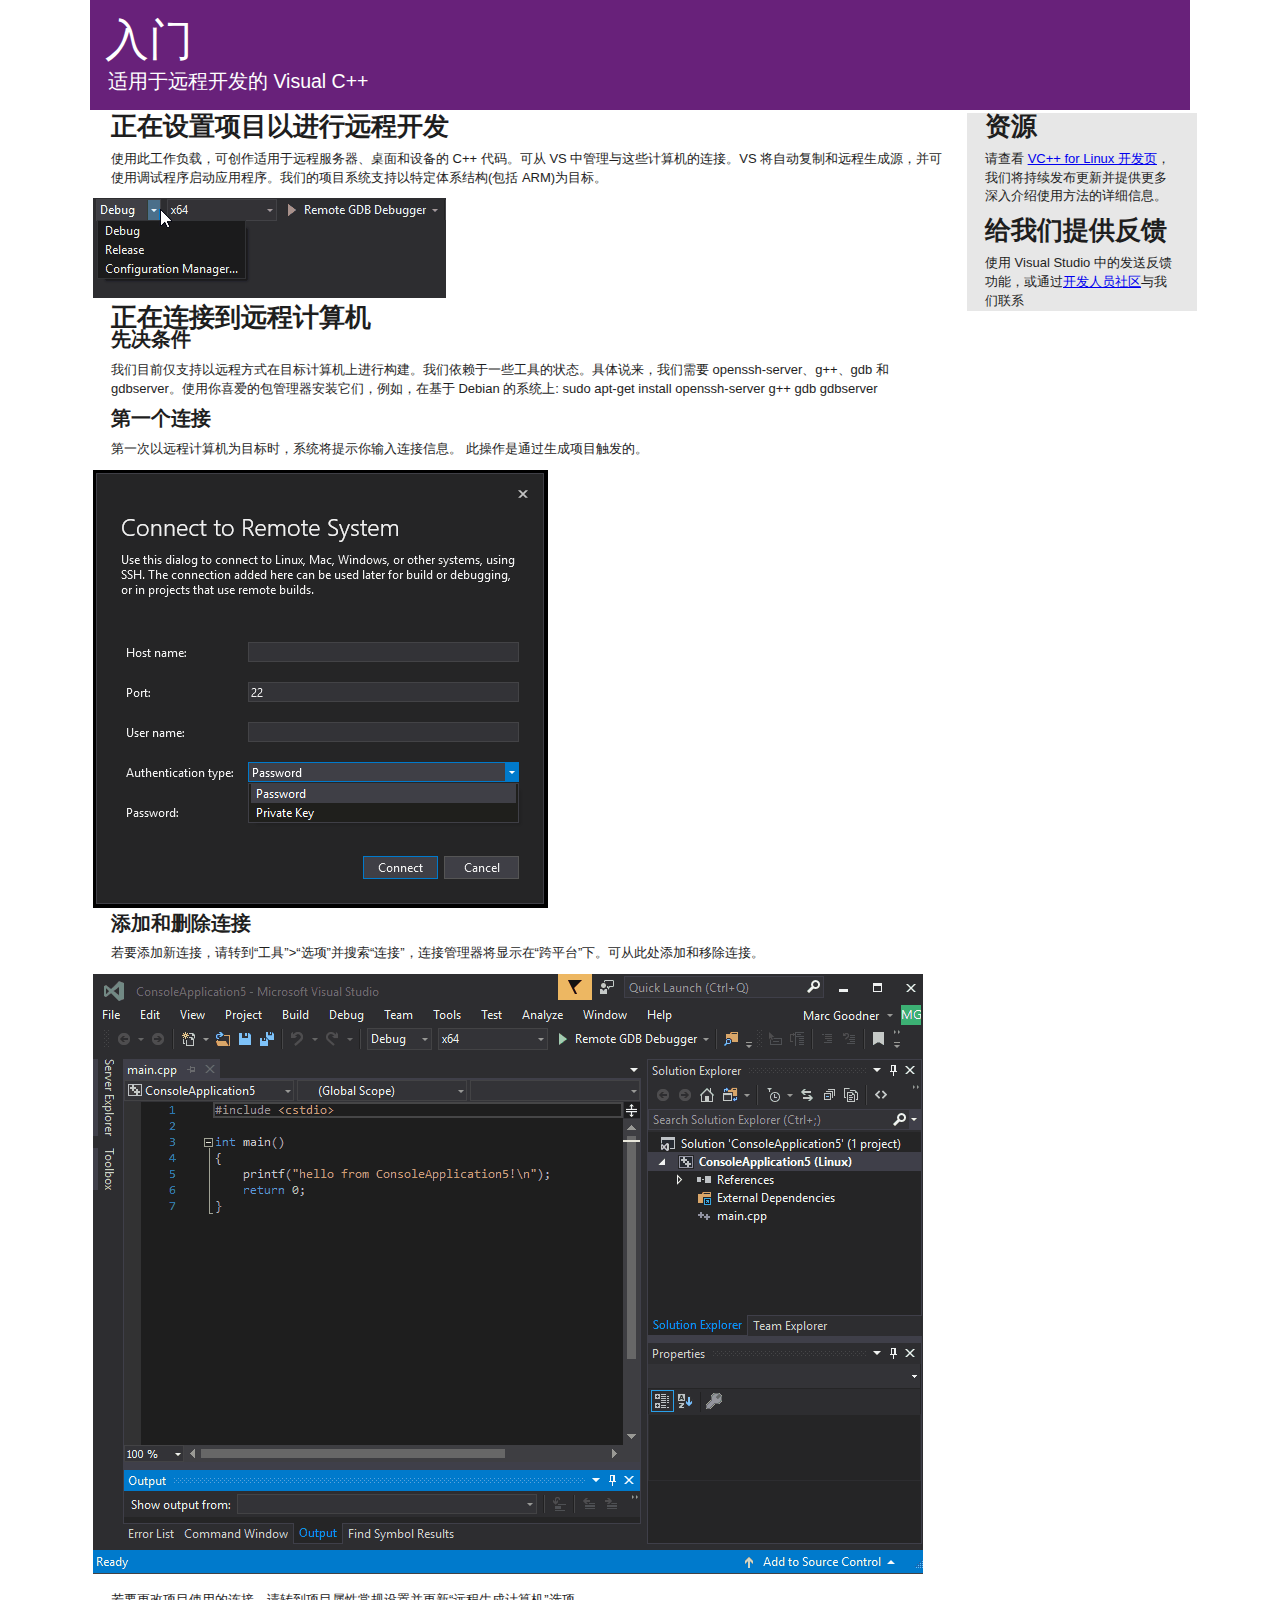
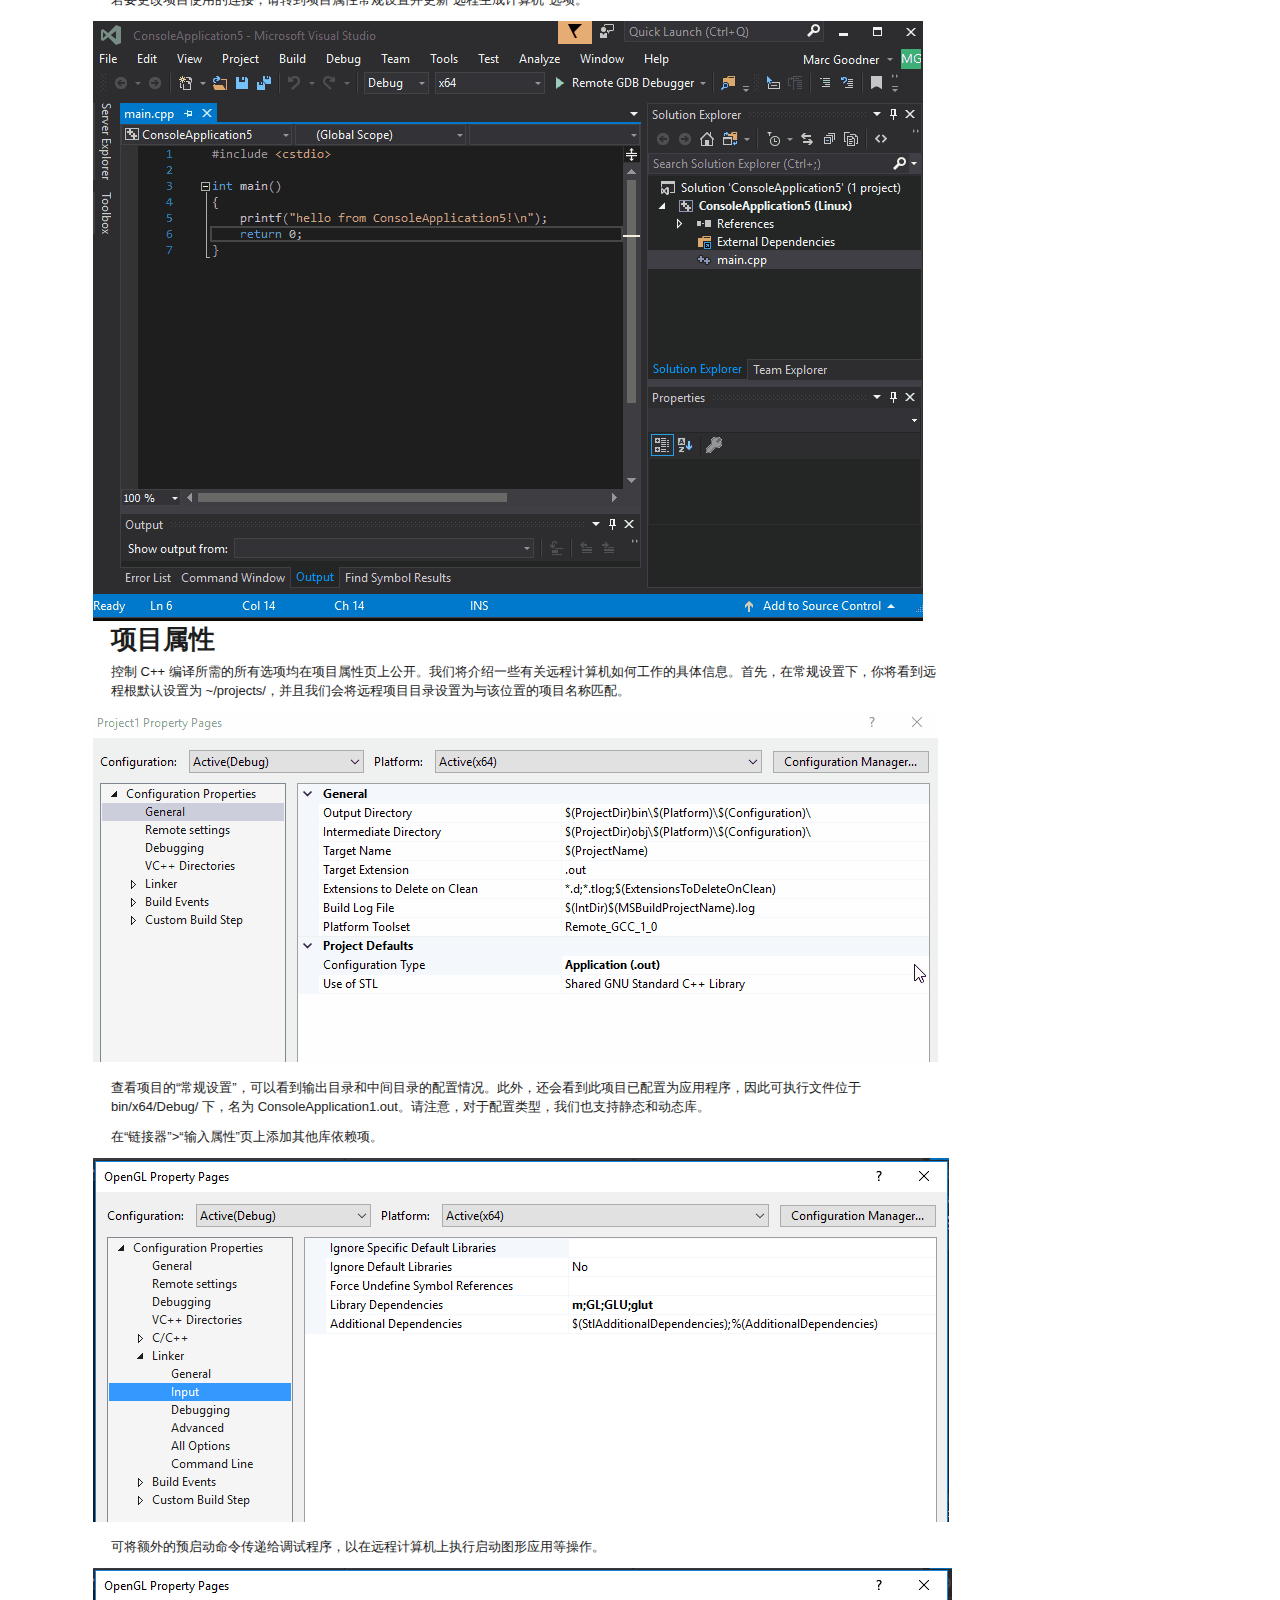
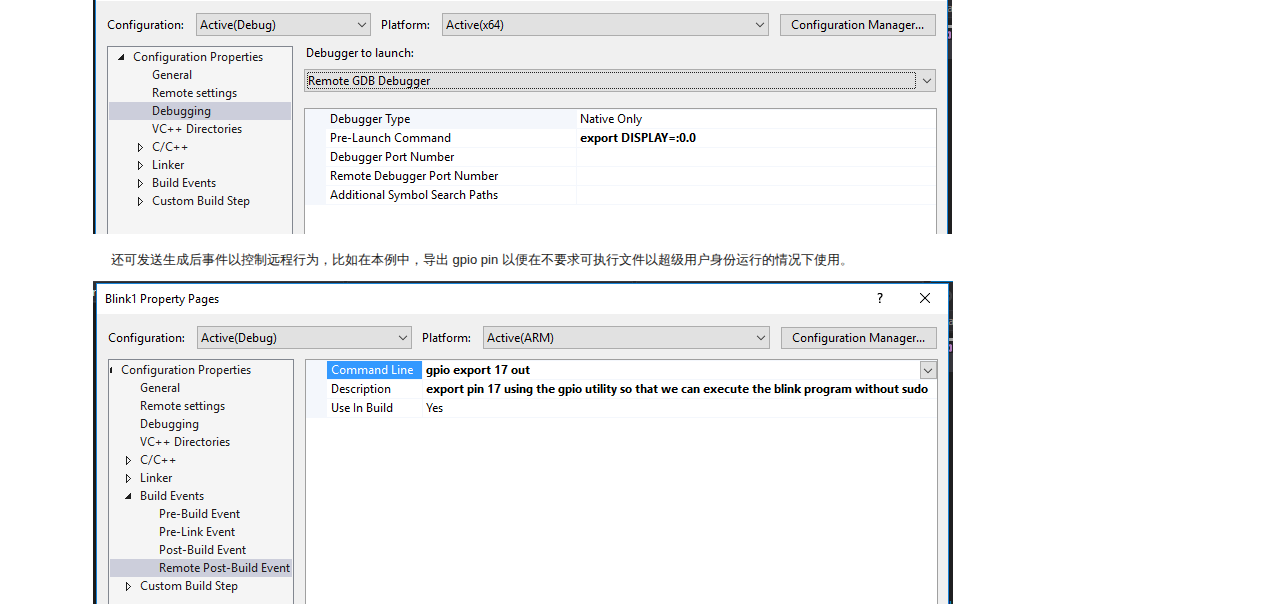
<file: MicrosoftVS/simplechatServer/readme/readme.html>
﻿<!DOCTYPE html>
<html>
  <head>
    <meta charset='utf-8'>

    <link rel="stylesheet" type="text/css" href="stylesheet.css" media="screen">

    <title>入门</title>
  </head>

<body>

    <div class="container">
        <div id="header">
            <h1>入门</h1>
            <h2>适用于远程开发的 Visual C++</h2>
        </div>
    
    <table>
    <tr>    
    <div id="main_content">
        
        <td>
        <div id="lpanel">
            <h1>正在设置项目以进行远程开发</h1>

            <p>使用此工作负载，可创作适用于远程服务器、桌面和设备的 C++ 代码。可从 VS 中管理与这些计算机的连接。VS 将自动复制和远程生成源，并可使用调试程序启动应用程序。我们的项目系统支持以特定体系结构(包括 ARM)为目标。</p>
            <img src="images\ArchOptions.gif"/>
            
            <h1>正在连接到远程计算机</h1>
            <h2>先决条件</h2>
            <p>我们目前仅支持以远程方式在目标计算机上进行构建。我们依赖于一些工具的状态。具体说来，我们需要 openssh-server、g++、gdb 和 gdbserver。使用你喜爱的包管理器安装它们，例如，在基于 Debian 的系统上: sudo apt-get install openssh-server g++ gdb gdbserver</p>
            
            <h2>第一个连接</h2>
            <p>第一次以远程计算机为目标时，系统将提示你输入连接信息。 此操作是通过生成项目触发的。</p>
            <img src="images\firstconnection.png"/>
                
            <h2>添加和删除连接</h2>
            <p>若要添加新连接，请转到“工具”>“选项”并搜索“连接”，连接管理器将显示在“跨平台”下。可从此处添加和移除连接。</p>
            <img src="images\ManageConnections.gif"/>
            
            <p>若要更改项目使用的连接，请转到项目属性常规设置并更新“远程生成计算机”选项。</p>
            <img src="images\ChangeRemote.gif"/>
            
            <h1>项目属性</h1>
            <p>控制 C++ 编译所需的所有选项均在项目属性页上公开。我们将介绍一些有关远程计算机如何工作的具体信息。首先，在常规设置下，你将看到远程根默认设置为 ~/projects/，并且我们会将远程项目目录设置为与该位置的项目名称匹配。</p>
            <img src="images\OutputTypes.gif"/>
            
            <p>查看项目的“常规设置”，可以看到输出目录和中间目录的配置情况。此外，还会看到此项目已配置为应用程序，因此可执行文件位于 bin/x64/Debug/ 下，名为 ConsoleApplication1.out。请注意，对于配置类型，我们也支持静态和动态库。</p>
            
            <p>在“链接器”>“输入属性”页上添加其他库依赖项。</p>
            <img src="images\linker.png"/>
            
            <p>可将额外的预启动命令传递给调试程序，以在远程计算机上执行启动图形应用等操作。</p>
            <img src="images\debuggerexport.png"/>
            
            <p>还可发送生成后事件以控制远程行为，比如在本例中，导出 gpio pin 以便在不要求可执行文件以超级用户身份运行的情况下使用。</p>
            <img src="images\postbuild.png"/>
            
        </div>
        </td>
        <td>
        <div id="rpanel">

            <h1>资源</h1>

            <p>请查看 <a href="http://aka.ms/vslinux">VC++ for Linux 开发页</a>，我们将持续发布更新并提供更多深入介绍使用方法的详细信息。</p>
            <h1>给我们提供反馈</h1>
            <p>使用 Visual Studio 中的发送反馈功能，或通过<a href=" https://developercommunity.visualstudio.com/">开发人员社区</a>与我们联系</p>
        </div>
        </td>   
    </div>
    </tr>
    </table>
    </div>
</body>
</html>
</file>
<file: MicrosoftVS/simplechatServer/readme/stylesheet.css>
body {
  margin: 0;
  padding: 0;
  border: 0;
  color: #1E1E1E;
  font-size: 13px;
  font-family: "Segoe UI", Helvetica, Arial, sans-serif;
  line-height: 1.45;
  word-wrap: break-word;
}

/* General & 'Reset' Stuff */


.container {
  width: 1100px;
  margin: 0 auto;
}

section {
  display: block;
  margin: 0;
}

h1, h2, h3, h4, h5, h6 {
  margin: 0;
}

table, tr {
    width: 1100px;
    padding: 0px;
    vertical-align: top;
  }

/* Header, <header>
   header   - container
   h1       - project name
   h2       - project description
*/

#header {
  color: #FFF;
  background: #68217a;
  position:relative;
}
h1, h2 {
  font-family: "Segoe UI Light", "Segoe UI", Helvetica, Arial, sans-serif;
  line-height: 1;
  margin: 0 18px;;
  padding: 0;
}
#header h1 {
  font-size: 3.4em;
  padding-top: 18px;
  font-weight: normal;
  margin-left: 15px;
}

#header h2 {
  font-size: 1.5em;
  margin-top: 10px;
  padding-bottom: 18px;
  font-weight: normal;
}

#main_content {
  width: 100%;
  display: flex;
  flex-direction: row;
}


h1, h2, h3, h4, h5, h6 {
  font-weight: bolder;
}

#main_content h1 {
  font-size: 1.8em;
  margin-top: 34px;
}

    #main_content h1:first-child {
        margin-top: 30px;
    }

#main_content h2 {
  font-size: 1.8em;
}
p, ul {
    margin: 11px 18px;
}

#main_content a {
    color: #06C;
    text-decoration: none;
}
ul {
        margin-top: 13px;
    margin-left: 18px;
    padding-left: 0;
}
    ul li {
        margin-left: 18px;
        padding-left: 0;
    }
#lpanel {
    width: 870px;
    float: left;
}
#rpanel ul {
    list-style-type: none;
}
    #rpanel ul li {
        line-height: 1.8em;
    }
#rpanel {
    background: #e7e7e7;
    width: 230px;
}
</file>
